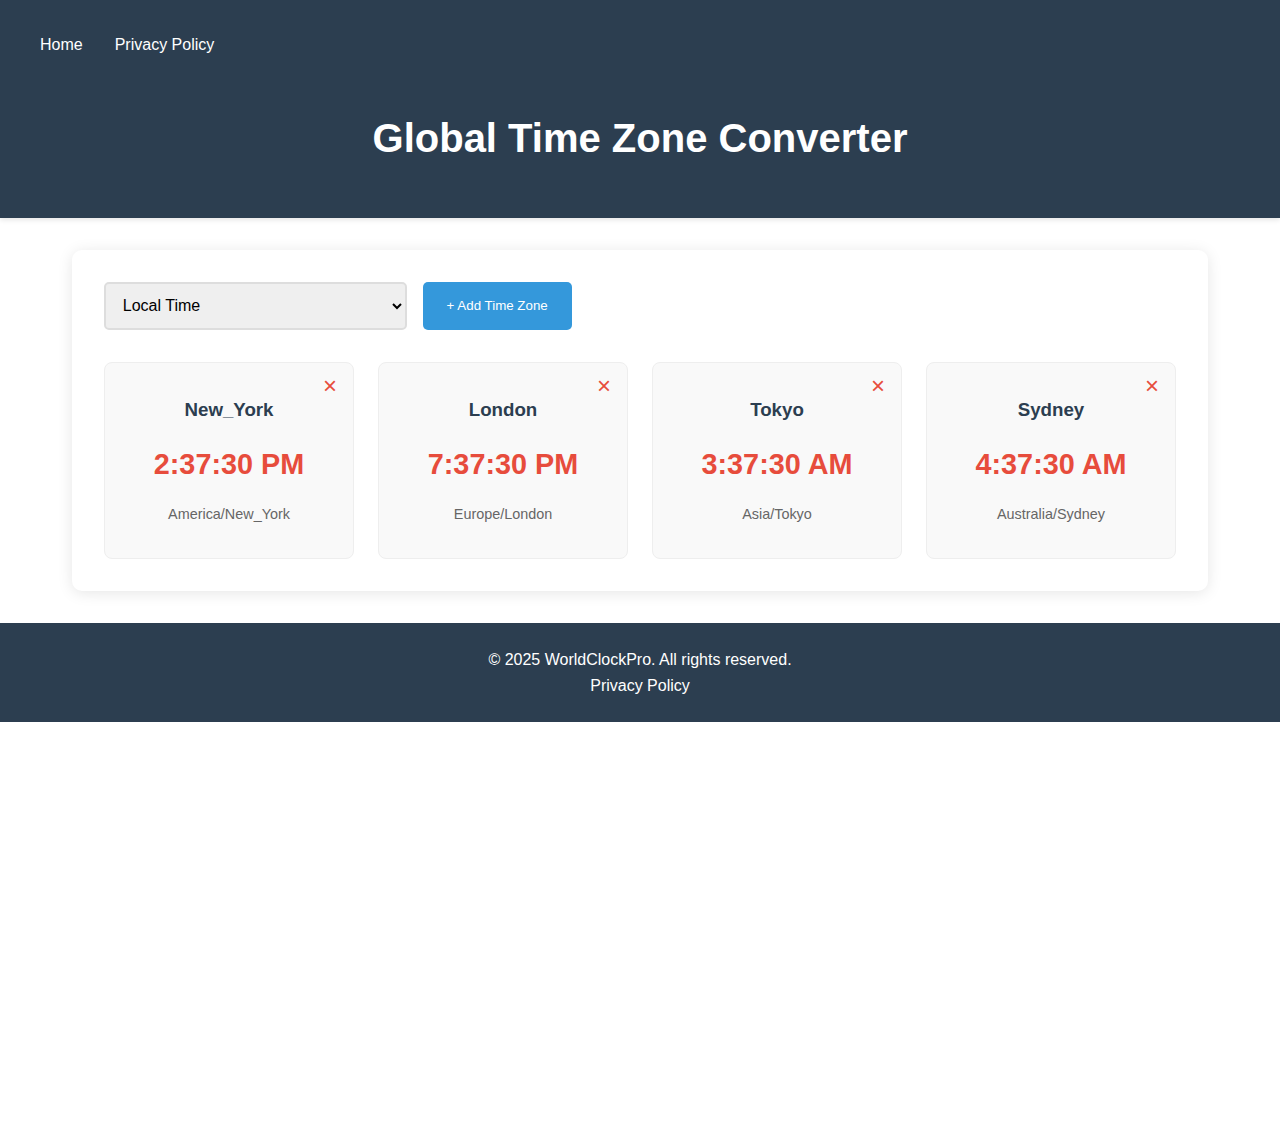
<file: index.html>
<!DOCTYPE html>
<html lang="en">
<head>
<!-- Google Tag Manager -->
<script>(function(w,d,s,l,i){w[l]=w[l]||[];w[l].push({'gtm.start':
new Date().getTime(),event:'gtm.js'});var f=d.getElementsByTagName(s)[0],
j=d.createElement(s),dl=l!='dataLayer'?'&l='+l:'';j.async=true;j.src=
'https://www.googletagmanager.com/gtm.js?id='+i+dl;f.parentNode.insertBefore(j,f);
})(window,document,'script','dataLayer','GTM-KGKR4B9H');</script>
<!-- End Google Tag Manager -->
<script async src="https://pagead2.googlesyndication.com/pagead/js/adsbygoogle.js?client=ca-pub-1143819748581895"
     crossorigin="anonymous"></script>
    <meta charset="UTF-8">
    <meta name="viewport" content="width=device-width, initial-scale=1.0">
    <title>Global Time Zone Converter | WorldClockPro</title>
    <meta name="description" content="Convert between global time zones instantly. Compare multiple time zones with our real-time converter tool.">
    <link rel="stylesheet" href="styles.css">
	<!-- Add to all pages -->
<meta name="google-adsense-account" content="ca-pub-1143819748581895">
<meta property="og:image" content="thumbnail.jpg">
<script async src="https://fundingchoicesmessages.google.com/i/pub-1143819748581895?ers=1"></script><script>(function() {function signalGooglefcPresent() {if (!window.frames['googlefcPresent']) {if (document.body) {const iframe = document.createElement('iframe'); iframe.style = 'width: 0; height: 0; border: none; z-index: -1000; left: -1000px; top: -1000px;'; iframe.style.display = 'none'; iframe.name = 'googlefcPresent'; document.body.appendChild(iframe);} else {setTimeout(signalGooglefcPresent, 0);}}}signalGooglefcPresent();})();</script>
</head>
<body>
<!-- Google Tag Manager (noscript) -->
<noscript><iframe src="https://www.googletagmanager.com/ns.html?id=GTM-KGKR4B9H"
height="0" width="0" style="display:none;visibility:hidden"></iframe></noscript>
<!-- End Google Tag Manager (noscript) -->
    <header>
        <nav>
            <a href="/">Home</a>
            <a href="/privacy.html">Privacy Policy</a>
        </nav>
        <h1>Global Time Zone Converter</h1>
    </header>

    <main>
        <div class="converter-container">
            <div class="timezone-selector">
                <select id="baseTimezone">
                    <option value="local">Local Time</option>
                    <option value="UTC">UTC</option>
                    <!-- Add more time zones -->
                </select>
                <button onclick="addTimezone()">+ Add Time Zone</button>
            </div>
            
            <div id="converterResults" class="results-grid">
                <!-- Dynamic content -->
            </div>
        </div>
    </main>

    <footer>
        <p>&copy; 2025 WorldClockPro. All rights reserved.</p>
        <p><a href="/privacy.html">Privacy Policy</a></p>
    </footer>

    <script src="script.js"></script>
</body>
<!-- Header Ad -->  
<div class="ad-banner" style="height: 90px; margin: 20px auto;"></div>  
<!-- Footer Ad -->  
<div class="ad-banner" style="height: 250px; margin: 20px auto;"></div> 
</html>
</file>
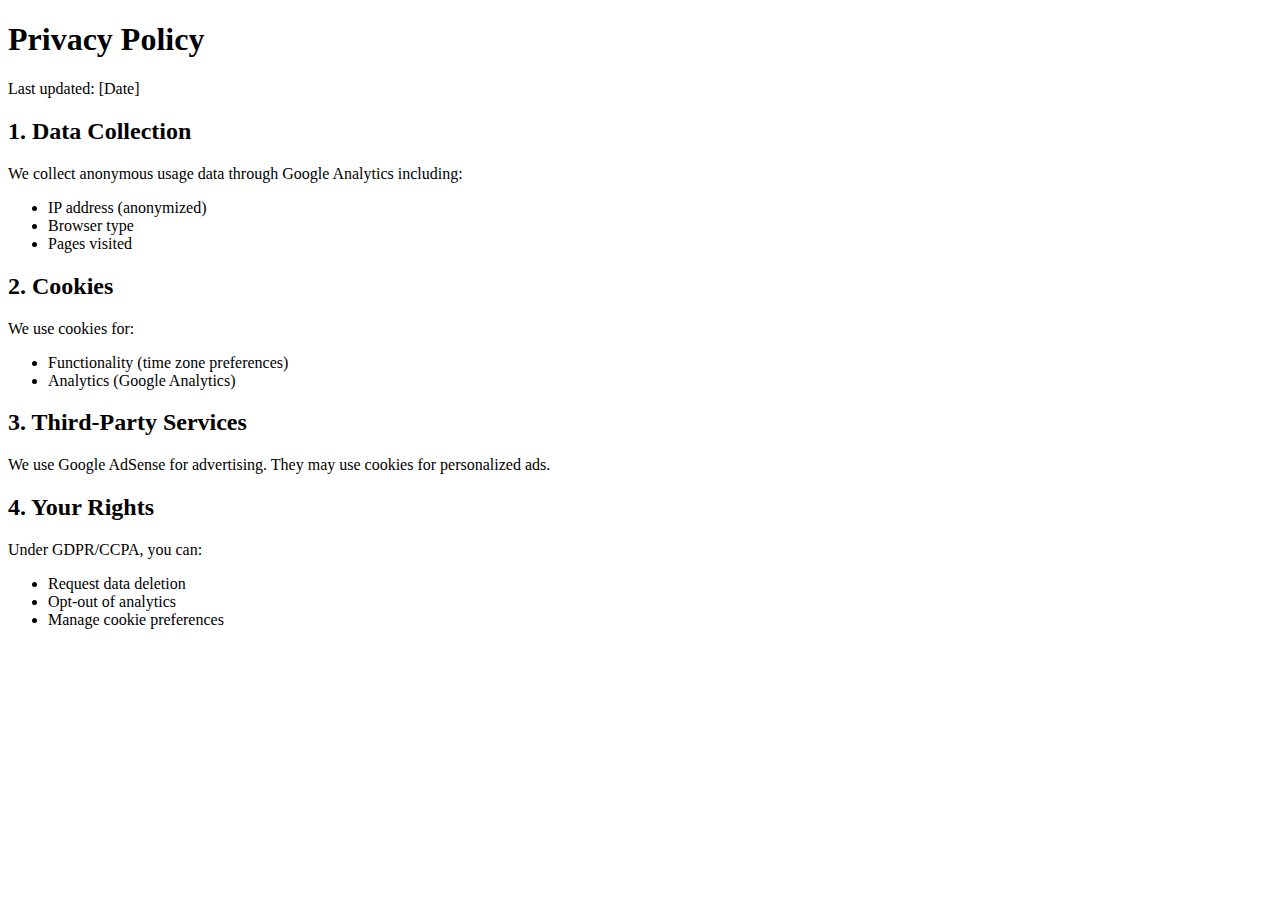
<file: privacy.html>
<!DOCTYPE html>
<html>
<head>
    <title>Privacy Policy - WorldClockPro</title>
    <meta name="description" content="WorldClockPro's privacy policy detailing data collection and usage practices.">
</head>
<body>
    <h1>Privacy Policy</h1>
    <p>Last updated: [Date]</p>

    <h2>1. Data Collection</h2>
    <p>We collect anonymous usage data through Google Analytics including:</p>
    <ul>
        <li>IP address (anonymized)</li>
        <li>Browser type</li>
        <li>Pages visited</li>
    </ul>

    <h2>2. Cookies</h2>
    <p>We use cookies for:</p>
    <ul>
        <li>Functionality (time zone preferences)</li>
        <li>Analytics (Google Analytics)</li>
    </ul>

    <h2>3. Third-Party Services</h2>
    <p>We use Google AdSense for advertising. They may use cookies for personalized ads.</p>

    <h2>4. Your Rights</h2>
    <p>Under GDPR/CCPA, you can:</p>
    <ul>
        <li>Request data deletion</li>
        <li>Opt-out of analytics</li>
        <li>Manage cookie preferences</li>
    </ul>

    </body>
    </body>
</html>
</file>
<file: styles.css>
/* ===== Reset & Base Styles ===== */
* {
    margin: 0;
    padding: 0;
    box-sizing: border-box;
    font-family: 'Segoe UI', Tahoma, Geneva, Verdana, sans-serif;
}

:root {
    --primary-color: #2c3e50;
    --secondary-color: #3498db;
    --accent-color: #e74c3c;
    --light-bg: #f9f9f9;
    --text-color: #333;
}

body {
    line-height: 1.6;
    color: var(--text-color);
    min-height: 100vh;
    display: flex;
    flex-direction: column;
}

/* ===== Header Styles ===== */
header {
    background: var(--primary-color);
    color: white;
    padding: 1rem;
    box-shadow: 0 2px 5px rgba(0,0,0,0.1);
}

nav {
    max-width: 1200px;
    margin: 0 auto;
    display: flex;
    gap: 2rem;
    padding: 1rem 0;
}

nav a {
    color: white;
    text-decoration: none;
    font-weight: 500;
    transition: color 0.3s ease;
}

nav a:hover {
    color: var(--secondary-color);
}

h1 {
    text-align: center;
    margin: 2rem 0;
    font-size: 2.5rem;
}

/* ===== Main Converter Styles ===== */
main {
    flex: 1;
    padding: 2rem;
    max-width: 1200px;
    margin: 0 auto;
    width: 100%;
}

.converter-container {
    background: white;
    padding: 2rem;
    border-radius: 10px;
    box-shadow: 0 2px 15px rgba(0,0,0,0.1);
}

.timezone-selector {
    display: flex;
    gap: 1rem;
    margin-bottom: 2rem;
    flex-wrap: wrap;
}

select {
    padding: 0.8rem;
    border: 2px solid #ddd;
    border-radius: 5px;
    font-size: 1rem;
    min-width: 250px;
}

button {
    background: var(--secondary-color);
    color: white;
    border: none;
    padding: 0.8rem 1.5rem;
    border-radius: 5px;
    cursor: pointer;
    transition: background 0.3s ease;
}

button:hover {
    background: #2980b9;
}

/* ===== Results Grid ===== */
.results-grid {
    display: grid;
    grid-template-columns: repeat(auto-fit, minmax(250px, 1fr));
    gap: 1.5rem;
    margin-top: 2rem;
}

.time-card {
    background: var(--light-bg);
    padding: 1.5rem;
    border-radius: 8px;
    text-align: center;
    border: 1px solid #eee;
}

.time-card h3 {
    color: var(--primary-color);
    margin-bottom: 0.5rem;
}

.time-card p:first-of-type {
    font-size: 1.8rem;
    font-weight: bold;
    color: var(--accent-color);
    margin: 1rem 0;
}

/* ===== Footer Styles ===== */
footer {
    background: var(--primary-color);
    color: white;
    text-align: center;
    padding: 1.5rem;
    margin-top: auto;
}

footer a {
    color: white;
    text-decoration: none;
    margin: 0 1rem;
}

footer a:hover {
    color: var(--secondary-color);
}

/* ===== Responsive Design ===== */
@media (max-width: 768px) {
    h1 {
        font-size: 2rem;
    }
    
    .converter-container {
        padding: 1rem;
    }
    
    .timezone-selector {
        flex-direction: column;
    }
    
    select {
        width: 100%;
    }
    
    button {
        width: 100%;
    }
    
    .results-grid {
        grid-template-columns: 1fr;
    }
}

@media (max-width: 480px) {
    nav {
        flex-direction: column;
        text-align: center;
        gap: 1rem;
    }
    
    h1 {
        font-size: 1.75rem;
        margin: 1rem 0;
    }
}

/* Add to existing styles */
.time-display {
    font-size: 2rem;
    margin: 1rem 0;
    color: var(--accent-color);
    font-weight: bold;
}

.timezone-id {
    color: #666;
    font-size: 0.9rem;
}

.remove-btn {
    position: absolute;
    top: 0.5rem;
    right: 0.5rem;
    background: transparent;
    color: var(--accent-color);
    padding: 0.2rem 0.5rem;
    font-size: 1.5rem;
    line-height: 1;
}

.remove-btn:hover {
    background: rgba(231, 76, 60, 0.1);
}

.time-card {
    position: relative;
    padding: 2rem 1.5rem;
}
</file>
